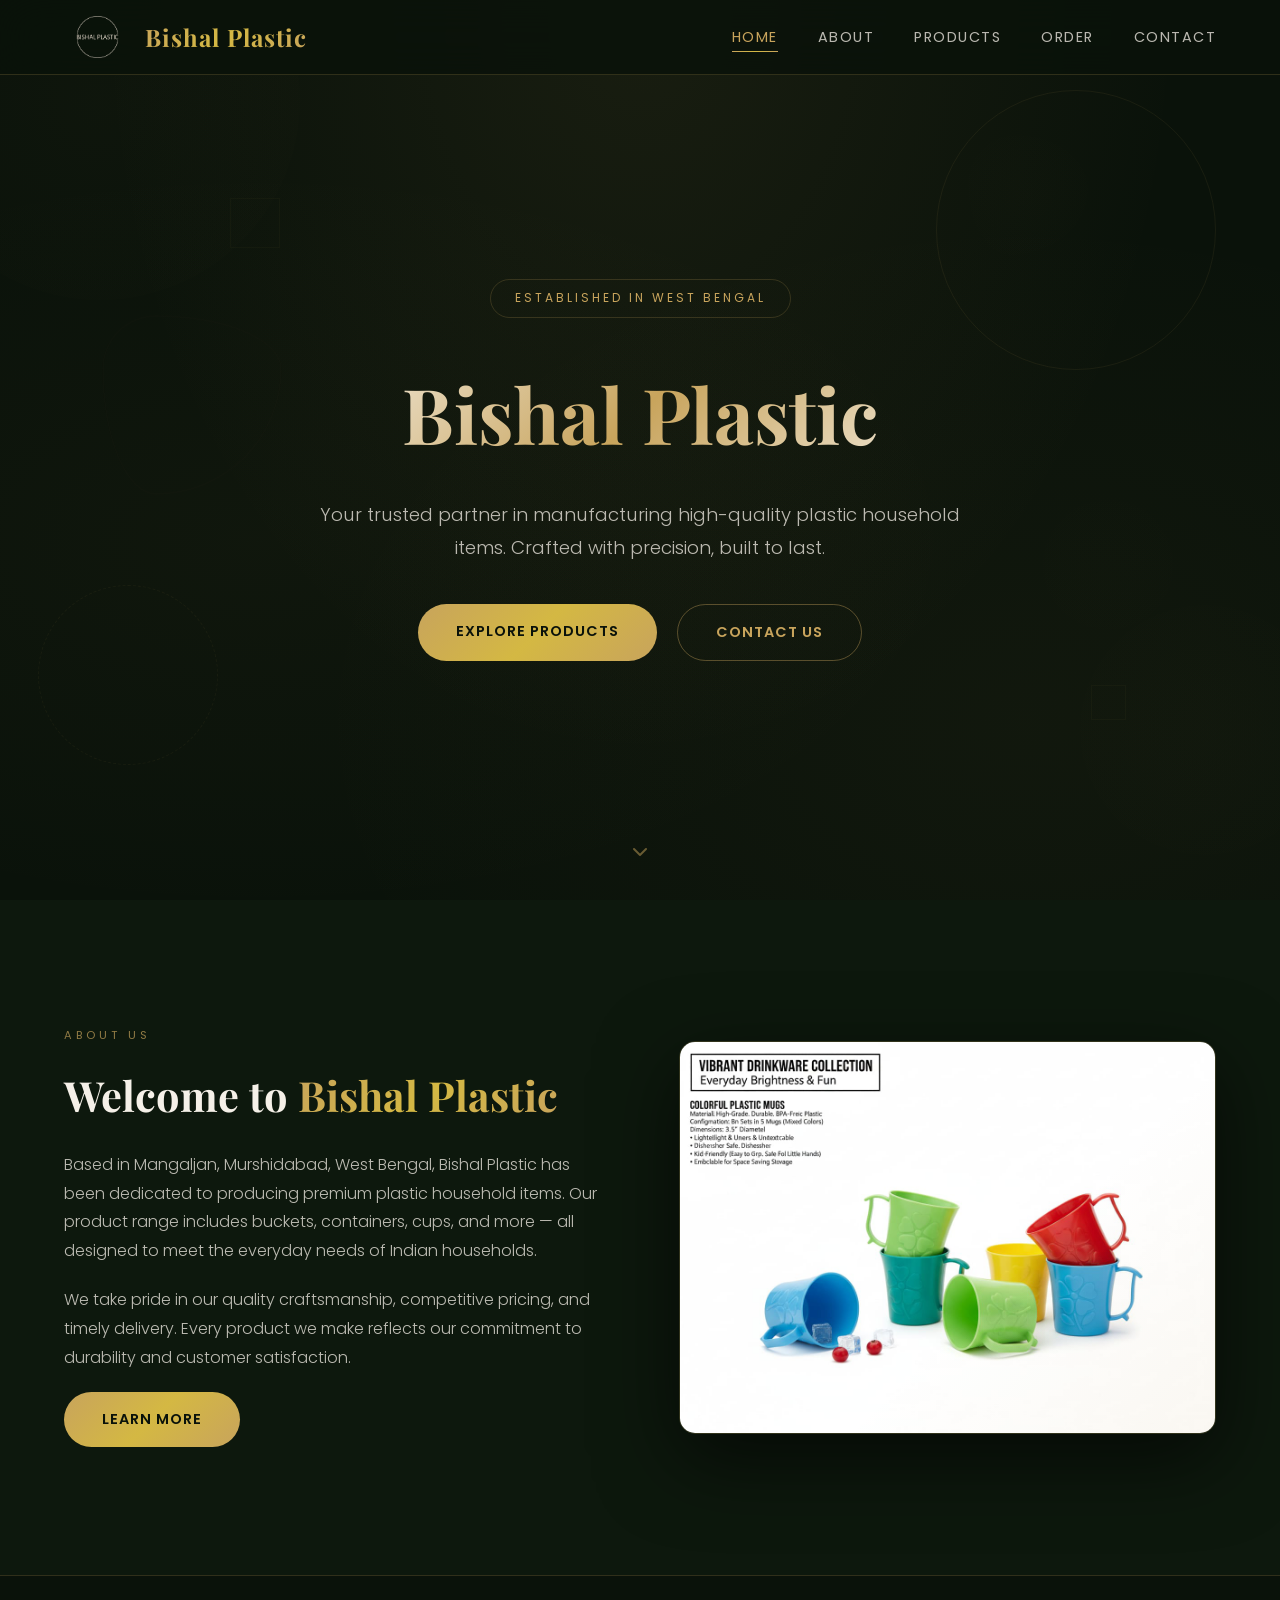
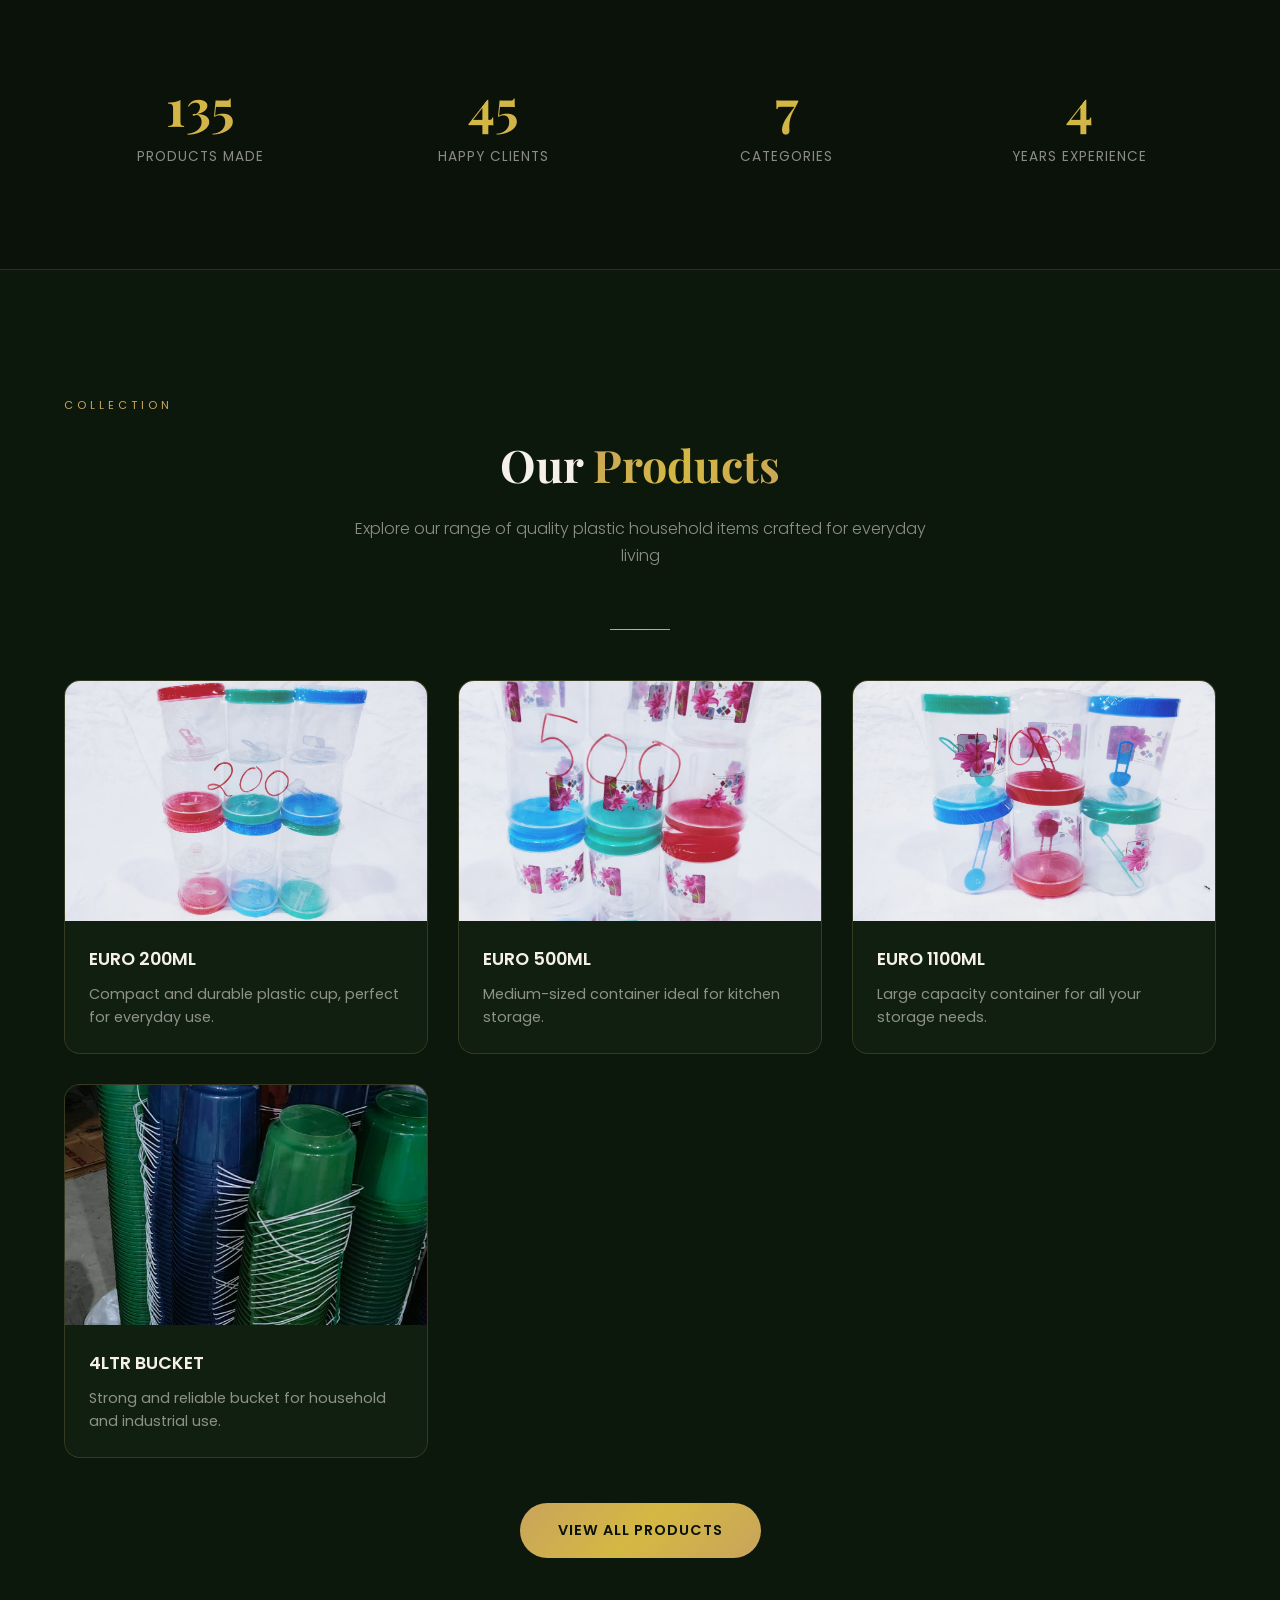
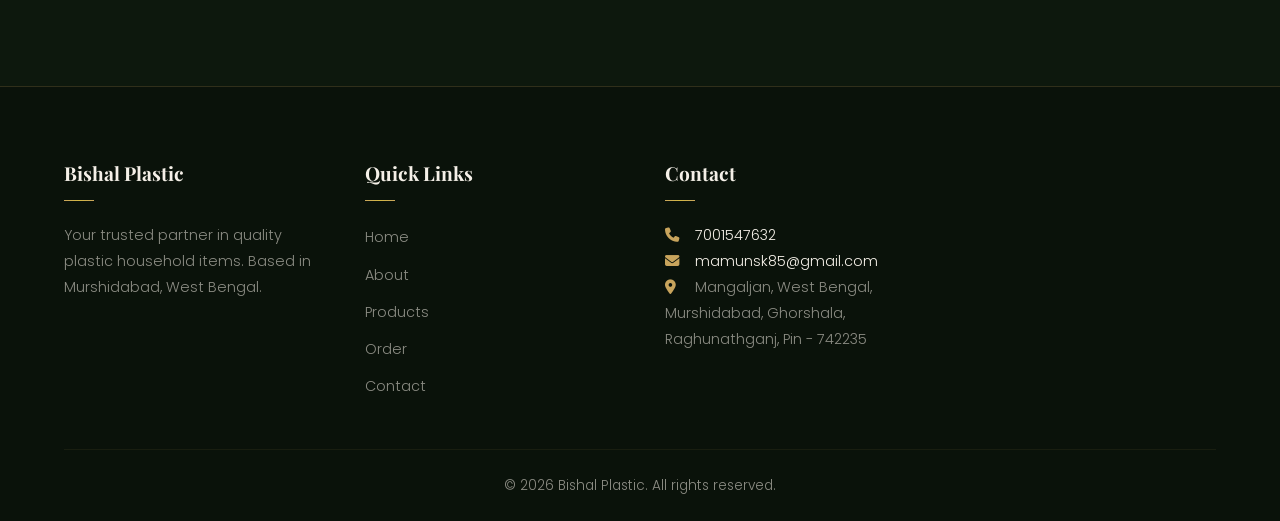
<file: index.html>
<!DOCTYPE html>
<html lang="en">
<head>
  <meta charset="UTF-8">
  <!-- Google tag (gtag.js) -->
  <script async src="https://www.googletagmanager.com/gtag/js?id=G-SL7VDXWHWV"></script>
  <script>
    window.dataLayer = window.dataLayer || [];
    function gtag(){dataLayer.push(arguments);}
    gtag('js', new Date());

    gtag('config', 'G-SL7VDXWHWV');
  </script>
  <meta name="viewport" content="width=device-width, initial-scale=1.0">
  <meta name="description" content="Bishal Plastic – Premium plastic household items manufacturer in Murshidabad, West Bengal. Buckets, containers, cups. Call 7001547632.">
  <meta name="keywords" content="plastic manufacturer Murshidabad, plastic household items West Bengal, bucket manufacturer Raghunathganj, Bishal Plastic, plastic container manufacturer India">
  <meta name="author" content="Bishal Plastic">
  <meta name="robots" content="index, follow">
  <link rel="canonical" href="https://sensei7708.github.io/bishal-plastic/index.html">

  <!-- Open Graph (Google + Facebook + WhatsApp previews) -->
  <meta property="og:type" content="website">
  <meta property="og:title" content="Bishal Plastic – Premium Plastic Household Items Manufacturer">
  <meta property="og:description" content="Trusted manufacturer of quality plastic buckets, containers, cups and household items. Based in Murshidabad, West Bengal. Call 7001547632.">
  <meta property="og:url" content="https://sensei7708.github.io/bishal-plastic/">
  <meta property="og:image" content="https://sensei7708.github.io/bishal-plastic/images/logo-no-background.png">
  <meta property="og:locale" content="en_IN">
  <meta property="og:site_name" content="Bishal Plastic">

  <!-- Twitter Card -->
  <meta name="twitter:card" content="summary_large_image">
  <meta name="twitter:title" content="Bishal Plastic – Plastic Household Manufacturer, Murshidabad">
  <meta name="twitter:description" content="Quality plastic buckets, containers and household items. Murshidabad, West Bengal. Call 7001547632.">
  <meta name="twitter:image" content="https://sensei7708.github.io/bishal-plastic/images/logo-no-background.png">

  <!-- Local Business JSON-LD Schema (makes Google show your address, phone, hours) -->
  <script type="application/ld+json">
  {
    "@context": "https://schema.org",
    "@type": "LocalBusiness",
    "name": "Bishal Plastic",
    "description": "Premium manufacturer of plastic household items including buckets, containers, cups and kitchen essentials in Murshidabad, West Bengal, India.",
    "url": "https://sensei7708.github.io/bishal-plastic",
    "telephone": "+917001547632",
    "email": "mamunsk85@gmail.com",
    "image": "https://sensei7708.github.io/bishal-plastic/images/logo-no-background.png",
    "priceRange": "₹",
    "address": {
      "@type": "PostalAddress",
      "streetAddress": "Mangaljan, Ghorshala",
      "addressLocality": "Raghunathganj",
      "addressRegion": "West Bengal",
      "postalCode": "742235",
      "addressCountry": "IN"
    },
    "geo": {
      "@type": "GeoCoordinates",
      "latitude": "24.4566",
      "longitude": "87.9191"
    },
    "areaServed": {
      "@type": "State",
      "name": "West Bengal"
    },
    "sameAs": [],
    "hasMap": "https://www.google.com/maps?q=Mangaljan+Murshidabad+West+Bengal",
    "openingHoursSpecification": {
      "@type": "OpeningHoursSpecification",
      "dayOfWeek": ["Monday","Tuesday","Wednesday","Thursday","Friday","Saturday"],
      "opens": "09:00",
      "closes": "18:00"
    }
  }
  </script>

  <title>Bishal Plastic - Premium Plastic Household Items Manufacturer</title>
  <link rel="icon" href="images/logo-no-background.png" type="image/png">
  <link rel="preconnect" href="https://fonts.googleapis.com">
  <link rel="preconnect" href="https://fonts.gstatic.com" crossorigin>
  <link href="https://fonts.googleapis.com/css2?family=Playfair+Display:wght@400;600;700&family=Poppins:wght@300;400;500;600;700&display=swap" rel="stylesheet">
  <link rel="stylesheet" href="https://cdnjs.cloudflare.com/ajax/libs/font-awesome/6.5.0/css/all.min.css">
  <link rel="stylesheet" href="css/style.css">
</head>
<body>

  <div id="full-bg-3d"></div>
  <nav class="navbar">
    <div class="container">
      <a href="index.html" class="logo">
        <img src="images/logo-no-background.png" alt="Bishal Plastic Logo">
        <span>Bishal Plastic</span>
      </a>
      <button class="hamburger" id="hamburger" aria-label="Toggle navigation">
        <i class="fas fa-bars"></i>
      </button>
      <ul class="nav-links" id="nav-links">
        <li><a href="index.html">Home</a></li>
        <li><a href="about.html">About</a></li>
        <li><a href="products.html">Products</a></li>
        <li><a href="order.html">Order</a></li>
        <li><a href="contact.html">Contact</a></li>
      </ul>
    </div>
  </nav>

  <section class="hero">
    <div class="floating-shapes">
      <div class="shape"></div>
      <div class="shape"></div>
      <div class="shape"></div>
      <div class="shape"></div>
      <div class="shape"></div>
      <div class="shape"></div>
      <div class="css-3d-ring"></div>
      <div class="css-3d-ring"></div>
      <div class="css-3d-cube">
        <div class="cube-face front"></div>
        <div class="cube-face back"></div>
        <div class="cube-face right"></div>
        <div class="cube-face left"></div>
        <div class="cube-face top"></div>
        <div class="cube-face bottom"></div>
      </div>
      <div class="css-3d-cube">
        <div class="cube-face front"></div>
        <div class="cube-face back"></div>
        <div class="cube-face right"></div>
        <div class="cube-face left"></div>
        <div class="cube-face top"></div>
        <div class="cube-face bottom"></div>
      </div>
    </div>
    <div id="three-bg"></div>
    <div class="hero-content">
      <div class="hero-badge">Established in West Bengal</div>
      <h1>Bishal Plastic</h1>
      <p class="hero-tagline">Your trusted partner in manufacturing high-quality plastic household items. Crafted with precision, built to last.</p>
      <div class="hero-buttons">
        <a href="products.html" class="btn">Explore Products</a>
        <a href="contact.html" class="btn btn-outline">Contact Us</a>
      </div>
    </div>
    <div class="hero-scroll-indicator">
      <i class="fas fa-chevron-down"></i>
    </div>
  </section>

  <section class="intro">
    <div class="container">
      <div class="intro-text reveal-left">
        <div class="section-tag">About Us</div>
        <h2>Welcome to <span>Bishal Plastic</span></h2>
        <p>Based in Mangaljan, Murshidabad, West Bengal, Bishal Plastic has been dedicated to producing premium plastic household items. Our product range includes buckets, containers, cups, and more — all designed to meet the everyday needs of Indian households.</p>
        <p>We take pride in our quality craftsmanship, competitive pricing, and timely delivery. Every product we make reflects our commitment to durability and customer satisfaction.</p>
        <a href="about.html" class="btn">Learn More</a>
      </div>
      <div class="intro-image reveal-right">
        <img src="images/gallery/gallery-01.jpeg" alt="Bishal Plastic Products">
      </div>
    </div>
  </section>

  <section class="counters">
    <div class="container">
      <div class="counter-grid">
        <div class="counter-item reveal">
          <div class="number" data-target="150">0</div>
          <div class="label">Products Made</div>
        </div>
        <div class="counter-item reveal">
          <div class="number" data-target="50">0</div>
          <div class="label">Happy Clients</div>
        </div>
        <div class="counter-item reveal">
          <div class="number" data-target="8">0</div>
          <div class="label">Categories</div>
        </div>
        <div class="counter-item reveal">
          <div class="number" data-target="5">0</div>
          <div class="label">Years Experience</div>
        </div>
      </div>
    </div>
  </section>

  <section class="featured">
    <div class="container">
      <div class="section-tag reveal">Collection</div>
      <h2 class="section-title reveal">Our <span>Products</span></h2>
      <p class="section-subtitle reveal">Explore our range of quality plastic household items crafted for everyday living</p>
      <div class="section-divider"></div>
      <div class="product-grid">
        <div class="product-card reveal-scale">
          <div class="card-img"><img src="images/gallery/euro-200ml.jpeg" alt="EURO 200ML"></div>
          <div class="card-body">
            <h3>EURO 200ML</h3>
            <p>Compact and durable plastic cup, perfect for everyday use.</p>
          </div>
        </div>
        <div class="product-card reveal-scale">
          <div class="card-img"><img src="images/gallery/euro-500ml.jpeg" alt="EURO 500ML"></div>
          <div class="card-body">
            <h3>EURO 500ML</h3>
            <p>Medium-sized container ideal for kitchen storage.</p>
          </div>
        </div>
        <div class="product-card reveal-scale">
          <div class="card-img"><img src="images/gallery/euro-1100ml.jpeg" alt="EURO 1100ML"></div>
          <div class="card-body">
            <h3>EURO 1100ML</h3>
            <p>Large capacity container for all your storage needs.</p>
          </div>
        </div>
        <div class="product-card reveal-scale">
          <div class="card-img"><img src="images/gallery/product-4ltr-bucket.jpeg" alt="4LTR BUCKET"></div>
          <div class="card-body">
            <h3>4LTR BUCKET</h3>
            <p>Strong and reliable bucket for household and industrial use.</p>
          </div>
        </div>
      </div>
      <div style="text-align: center; margin-top: 45px;" class="reveal">
        <a href="products.html" class="btn">View All Products</a>
      </div>
    </div>
  </section>

  <footer class="footer">
    <div class="container">
      <div class="footer-grid">
        <div class="footer-col">
          <h4>Bishal Plastic</h4>
          <p>Your trusted partner in quality plastic household items. Based in Murshidabad, West Bengal.</p>
        </div>
        <div class="footer-col">
          <h4>Quick Links</h4>
          <ul>
            <li><a href="index.html">Home</a></li>
            <li><a href="about.html">About</a></li>
            <li><a href="products.html">Products</a></li>
            <li><a href="order.html">Order</a></li>
            <li><a href="contact.html">Contact</a></li>
          </ul>
        </div>
        <div class="footer-col">
          <h4>Contact</h4>
          <p><i class="fas fa-phone"></i> <a href="tel:7001547632">7001547632</a></p>
          <p><i class="fas fa-envelope"></i> <a href="mailto:mamunsk85@gmail.com">mamunsk85@gmail.com</a></p>
          <p><i class="fas fa-map-marker-alt"></i> Mangaljan, West Bengal, Murshidabad, Ghorshala, Raghunathganj, Pin - 742235</p>
        </div>
      </div>
      <div class="footer-bottom">
        <p>&copy; 2026 Bishal Plastic. All rights reserved.</p>
      </div>
    </div>
  </footer>

  <script src="js/script.js"></script>
  <script src="js/full-bg-3d.js"></script>
</body>
</html>
</file>
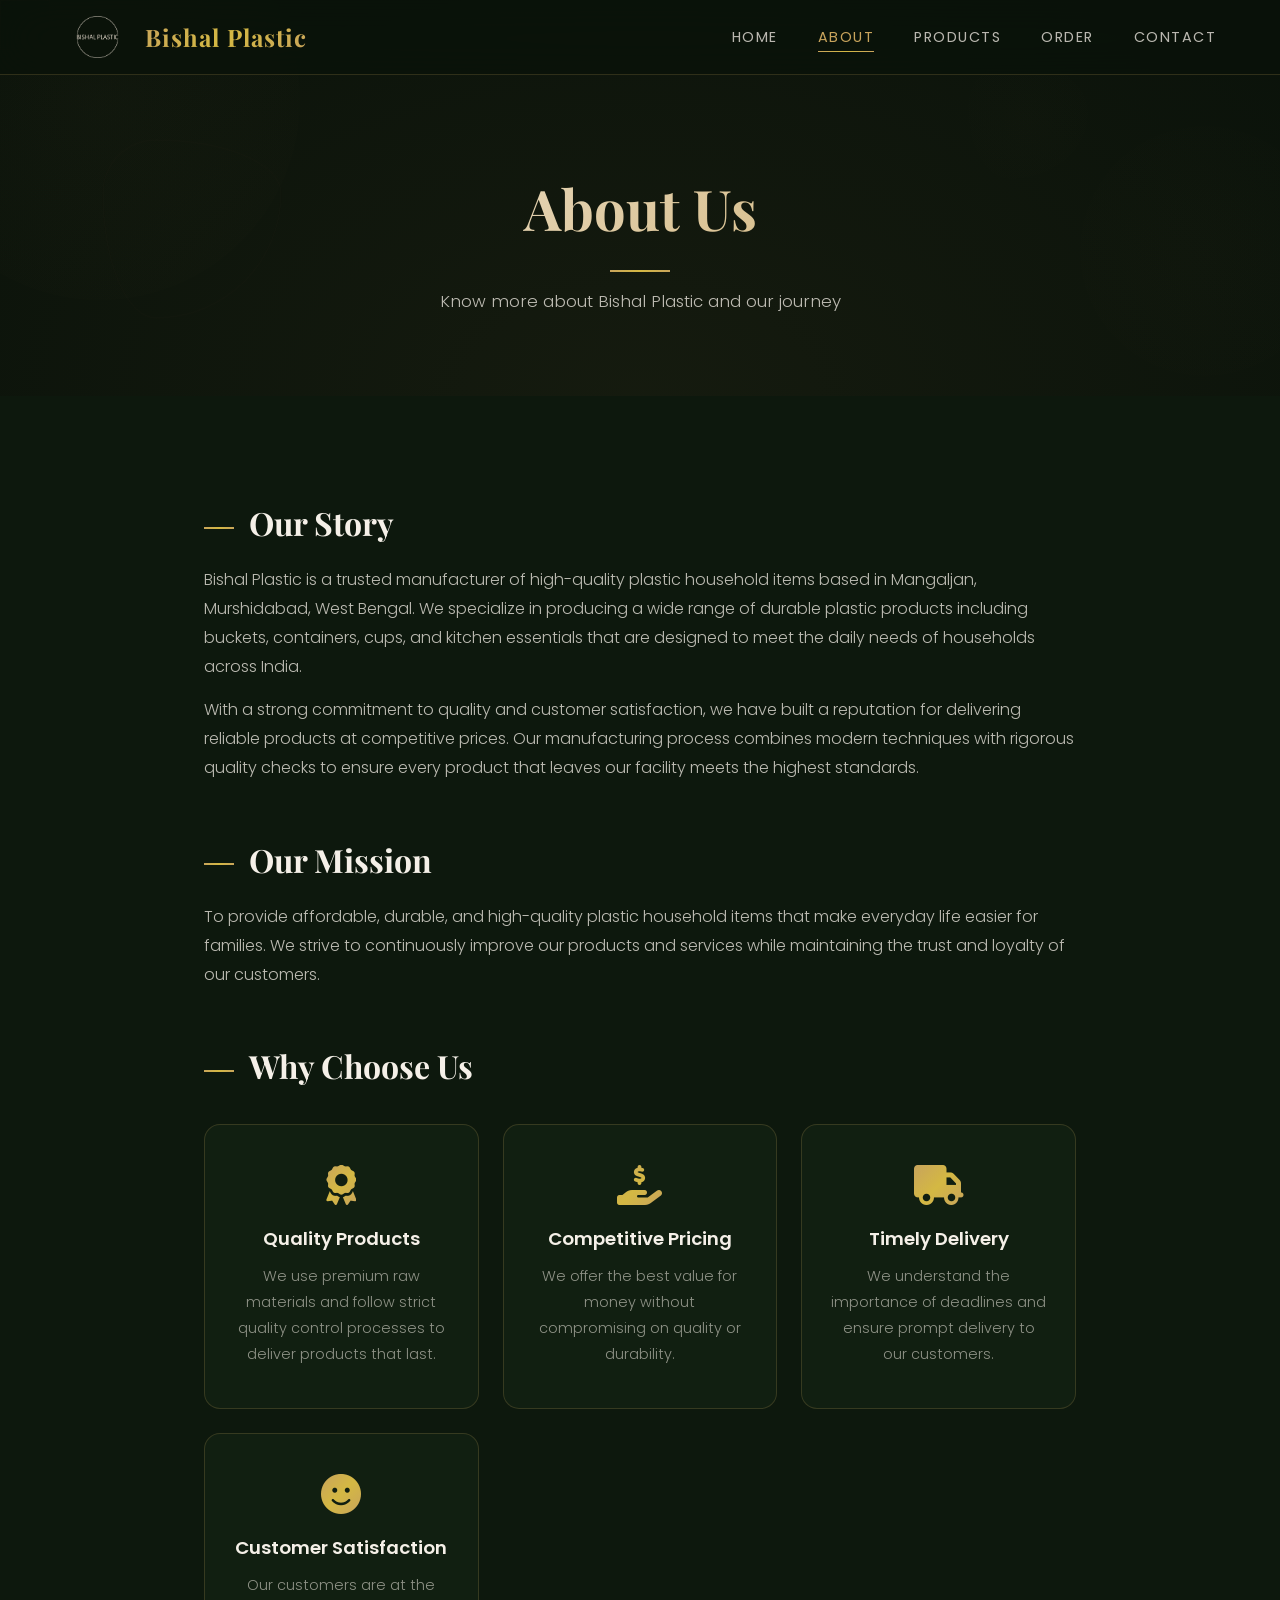
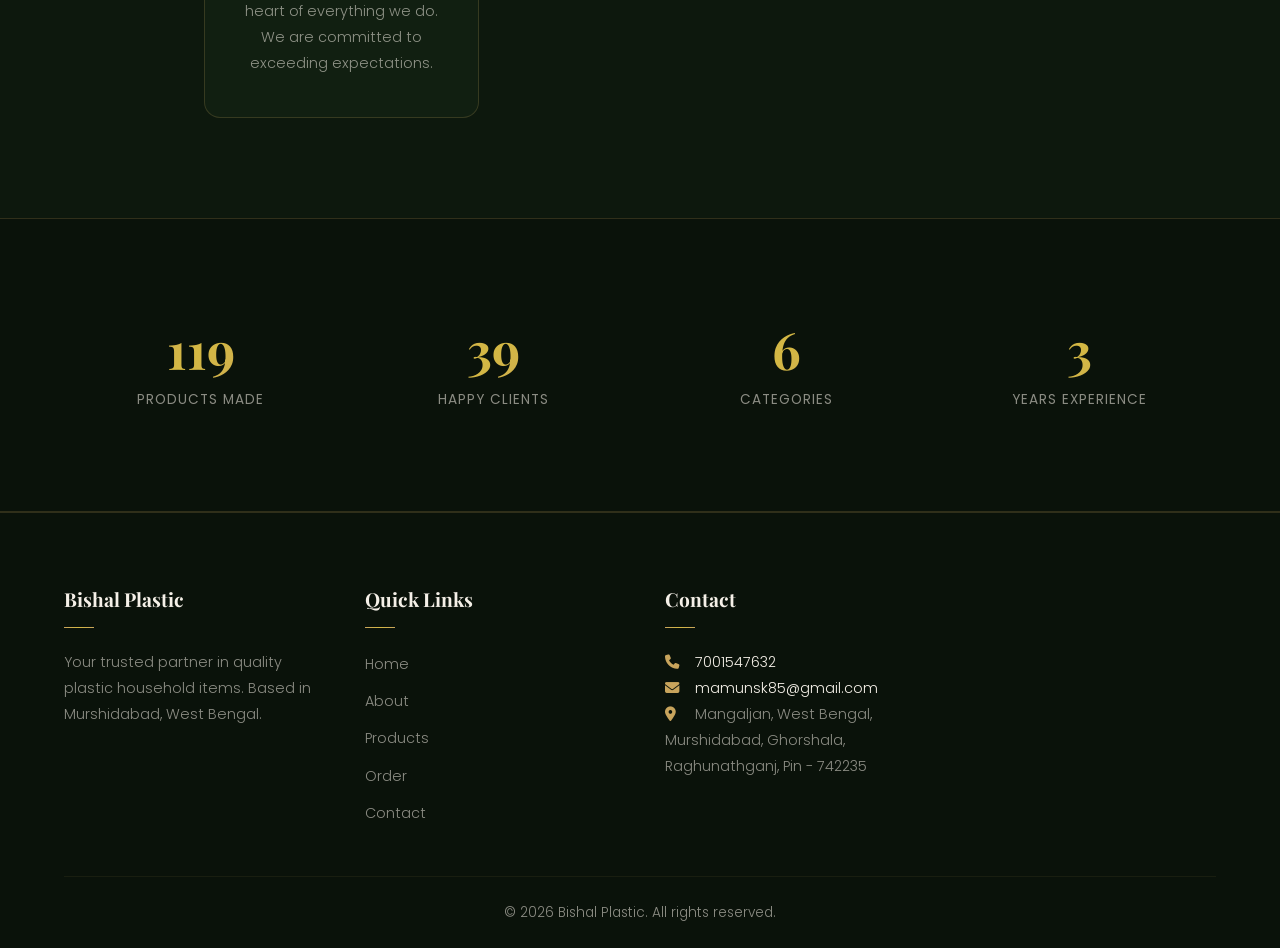
<file: about.html>
<!DOCTYPE html>
<html lang="en">
<head>
  <meta charset="UTF-8">
  <!-- Google tag (gtag.js) -->
  <script async src="https://www.googletagmanager.com/gtag/js?id=G-SL7VDXWHWV"></script>
  <script>
    window.dataLayer = window.dataLayer || [];
    function gtag(){dataLayer.push(arguments);}
    gtag('js', new Date());

    gtag('config', 'G-SL7VDXWHWV');
  </script>
  <meta name="viewport" content="width=device-width, initial-scale=1.0">
  <meta name="description" content="About Bishal Plastic – Trusted plastic household items manufacturer in Mangaljan, Murshidabad, West Bengal since 2020. Quality buckets, containers and cups.">
  <meta name="keywords" content="about Bishal Plastic, plastic manufacturer Murshidabad, plastic household manufacturer West Bengal">
  <meta name="author" content="Bishal Plastic">
  <meta name="robots" content="index, follow">
  <link rel="canonical" href="https://sensei7708.github.io/bishal-plastic/about.html">

  <!-- Open Graph -->
  <meta property="og:type" content="website">
  <meta property="og:title" content="About Bishal Plastic – Plastic Manufacturer, Murshidabad">
  <meta property="og:description" content="Learn about Bishal Plastic – premium plastic household items manufacturer based in Murshidabad, West Bengal. Quality, reliability and competitive pricing.">
  <meta property="og:url" content="https://sensei7708.github.io/bishal-plastic/about.html">
  <meta property="og:image" content="https://sensei7708.github.io/bishal-plastic/images/logo-no-background.png">
  <meta property="og:site_name" content="Bishal Plastic">

  <!-- JSON-LD Schema -->
  <script type="application/ld+json">
  {
    "@context": "https://schema.org",
    "@type": "AboutPage",
    "name": "About Bishal Plastic",
    "url": "https://sensei7708.github.io/bishal-plastic/about.html",
    "description": "Bishal Plastic is a trusted manufacturer of high-quality plastic household items based in Mangaljan, Murshidabad, West Bengal.",
    "mainEntity": {
      "@type": "LocalBusiness",
      "name": "Bishal Plastic",
      "telephone": "+917001547632",
      "address": {
        "@type": "PostalAddress",
        "streetAddress": "Mangaljan, Ghorshala",
        "addressLocality": "Raghunathganj",
        "addressRegion": "West Bengal",
        "postalCode": "742235",
        "addressCountry": "IN"
      }
    }
  }
  </script>

  <title>About Us – Bishal Plastic | Plastic Manufacturer Murshidabad</title>
  <link rel="icon" href="images/logo-no-background.png" type="image/png">
  <link rel="preconnect" href="https://fonts.googleapis.com">
  <link rel="preconnect" href="https://fonts.gstatic.com" crossorigin>
  <link href="https://fonts.googleapis.com/css2?family=Playfair+Display:wght@400;600;700&family=Poppins:wght@300;400;500;600;700&display=swap" rel="stylesheet">
  <link rel="stylesheet" href="https://cdnjs.cloudflare.com/ajax/libs/font-awesome/6.5.0/css/all.min.css">
  <link rel="stylesheet" href="css/style.css">
</head>
<body>

  <div id="full-bg-3d"></div>
  <nav class="navbar">
    <div class="container">
      <a href="index.html" class="logo">
        <img src="images/logo-no-background.png" alt="Bishal Plastic Logo">
        <span>Bishal Plastic</span>
      </a>
      <button class="hamburger" id="hamburger" aria-label="Toggle navigation">
        <i class="fas fa-bars"></i>
      </button>
      <ul class="nav-links" id="nav-links">
        <li><a href="index.html">Home</a></li>
        <li><a href="about.html">About</a></li>
        <li><a href="products.html">Products</a></li>
        <li><a href="order.html">Order</a></li>
        <li><a href="contact.html">Contact</a></li>
      </ul>
    </div>
  </nav>

  <section class="page-hero">
    <div class="floating-shapes">
      <div class="shape"></div>
      <div class="shape"></div>
      <div class="shape"></div>
      <div class="shape"></div>
      <div class="css-3d-ring"></div>
      <div class="css-3d-ring"></div>
      <div class="css-3d-cube">
        <div class="cube-face front"></div>
        <div class="cube-face back"></div>
        <div class="cube-face right"></div>
        <div class="cube-face left"></div>
        <div class="cube-face top"></div>
        <div class="cube-face bottom"></div>
      </div>
      <div class="css-3d-cube">
        <div class="cube-face front"></div>
        <div class="cube-face back"></div>
        <div class="cube-face right"></div>
        <div class="cube-face left"></div>
        <div class="cube-face top"></div>
        <div class="cube-face bottom"></div>
      </div>
    </div>
    <div id="three-bg"></div>
    <h1>About Us</h1>
    <div class="hero-line"></div>
    <p>Know more about Bishal Plastic and our journey</p>
  </section>

  <section class="about-content">
    <div class="container">
      <h2 class="reveal">Our Story</h2>
      <p class="reveal">Bishal Plastic is a trusted manufacturer of high-quality plastic household items based in Mangaljan, Murshidabad, West Bengal. We specialize in producing a wide range of durable plastic products including buckets, containers, cups, and kitchen essentials that are designed to meet the daily needs of households across India.</p>
      <p class="reveal">With a strong commitment to quality and customer satisfaction, we have built a reputation for delivering reliable products at competitive prices. Our manufacturing process combines modern techniques with rigorous quality checks to ensure every product that leaves our facility meets the highest standards.</p>

      <h2 class="reveal">Our Mission</h2>
      <p class="reveal">To provide affordable, durable, and high-quality plastic household items that make everyday life easier for families. We strive to continuously improve our products and services while maintaining the trust and loyalty of our customers.</p>

      <h2 class="reveal">Why Choose Us</h2>
      <div class="mission-grid">
        <div class="mission-card reveal-scale">
          <i class="fas fa-award"></i>
          <h3>Quality Products</h3>
          <p>We use premium raw materials and follow strict quality control processes to deliver products that last.</p>
        </div>
        <div class="mission-card reveal-scale">
          <i class="fas fa-hand-holding-usd"></i>
          <h3>Competitive Pricing</h3>
          <p>We offer the best value for money without compromising on quality or durability.</p>
        </div>
        <div class="mission-card reveal-scale">
          <i class="fas fa-truck"></i>
          <h3>Timely Delivery</h3>
          <p>We understand the importance of deadlines and ensure prompt delivery to our customers.</p>
        </div>
        <div class="mission-card reveal-scale">
          <i class="fas fa-smile"></i>
          <h3>Customer Satisfaction</h3>
          <p>Our customers are at the heart of everything we do. We are committed to exceeding expectations.</p>
        </div>
      </div>
    </div>
  </section>

  <section class="counters">
    <div class="container">
      <div class="counter-grid">
        <div class="counter-item reveal">
          <div class="number" data-target="150">0</div>
          <div class="label">Products Made</div>
        </div>
        <div class="counter-item reveal">
          <div class="number" data-target="50">0</div>
          <div class="label">Happy Clients</div>
        </div>
        <div class="counter-item reveal">
          <div class="number" data-target="8">0</div>
          <div class="label">Categories</div>
        </div>
        <div class="counter-item reveal">
          <div class="number" data-target="5">0</div>
          <div class="label">Years Experience</div>
        </div>
      </div>
    </div>
  </section>

  <footer class="footer">
    <div class="container">
      <div class="footer-grid">
        <div class="footer-col">
          <h4>Bishal Plastic</h4>
          <p>Your trusted partner in quality plastic household items. Based in Murshidabad, West Bengal.</p>
        </div>
        <div class="footer-col">
          <h4>Quick Links</h4>
          <ul>
            <li><a href="index.html">Home</a></li>
            <li><a href="about.html">About</a></li>
            <li><a href="products.html">Products</a></li>
            <li><a href="order.html">Order</a></li>
            <li><a href="contact.html">Contact</a></li>
          </ul>
        </div>
        <div class="footer-col">
          <h4>Contact</h4>
          <p><i class="fas fa-phone"></i> <a href="tel:7001547632">7001547632</a></p>
          <p><i class="fas fa-envelope"></i> <a href="mailto:mamunsk85@gmail.com">mamunsk85@gmail.com</a></p>
          <p><i class="fas fa-map-marker-alt"></i> Mangaljan, West Bengal, Murshidabad, Ghorshala, Raghunathganj, Pin - 742235</p>
        </div>
      </div>
      <div class="footer-bottom">
        <p>&copy; 2026 Bishal Plastic. All rights reserved.</p>
      </div>
    </div>
  </footer>

  <script src="js/script.js"></script>
  <script src="js/full-bg-3d.js"></script>
</body>
</html>
</file>
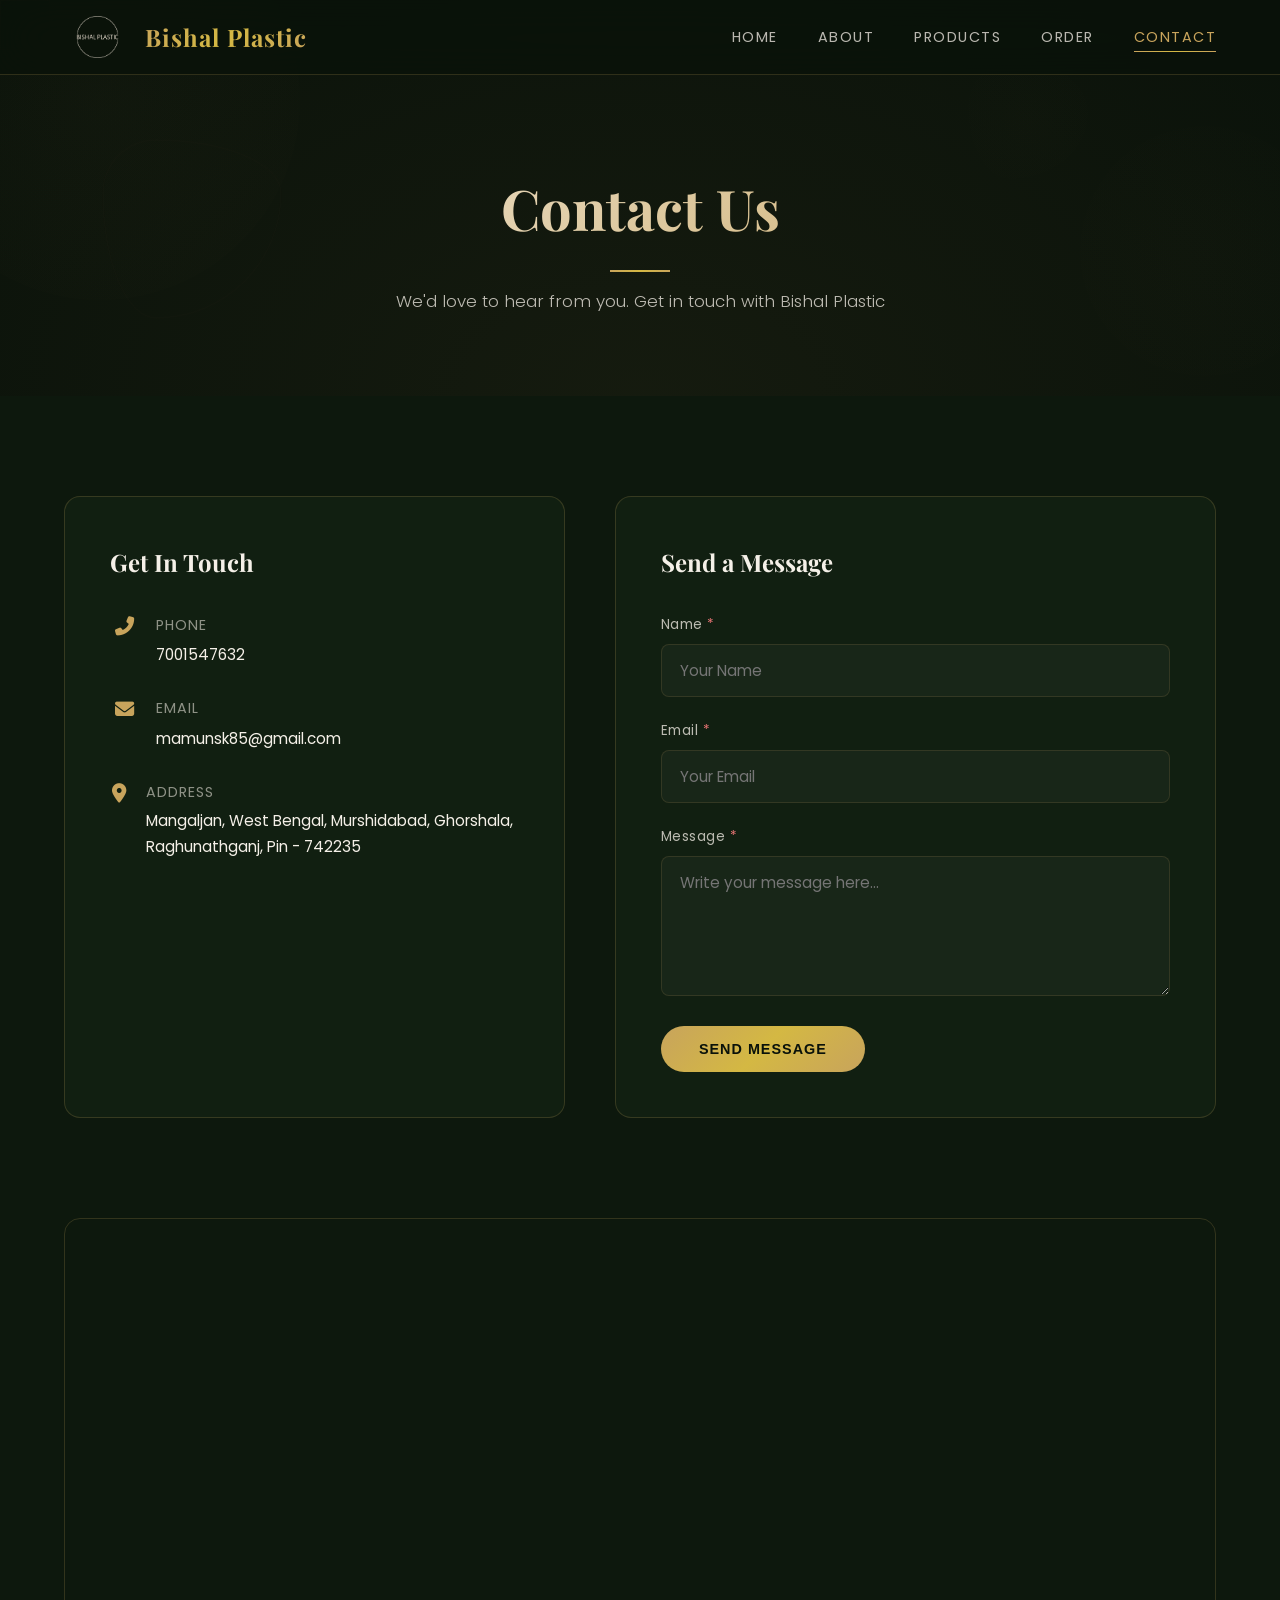
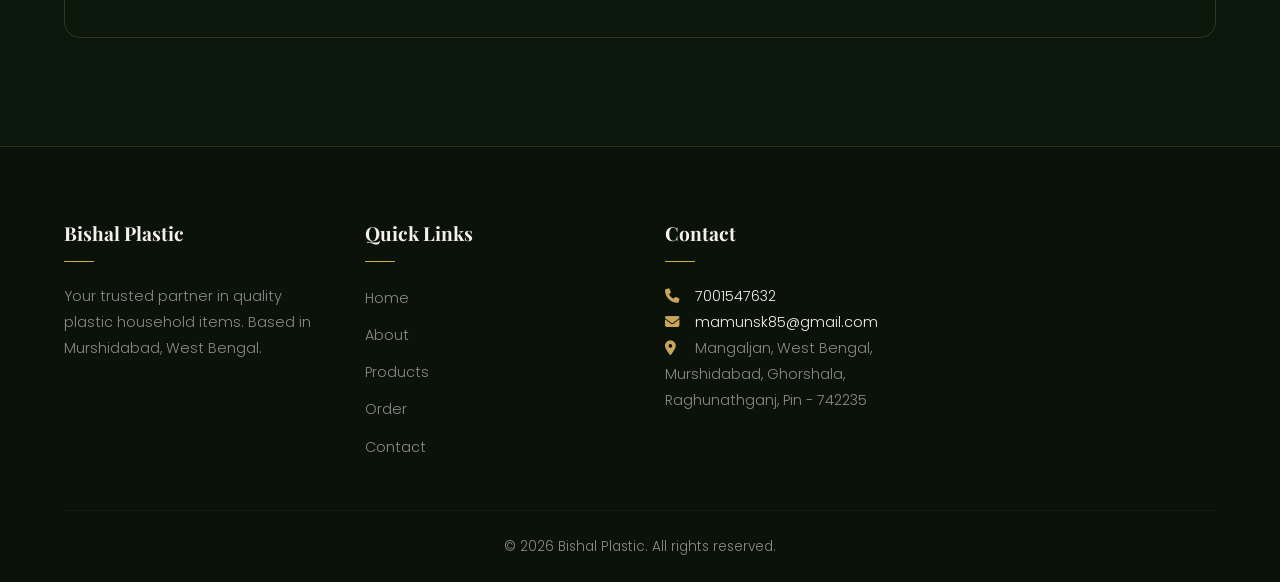
<file: contact.html>
<!DOCTYPE html>
<html lang="en">
<head>
  <meta charset="UTF-8">
  <!-- Google tag (gtag.js) -->
  <script async src="https://www.googletagmanager.com/gtag/js?id=G-SL7VDXWHWV"></script>
  <script>
    window.dataLayer = window.dataLayer || [];
    function gtag(){dataLayer.push(arguments);}
    gtag('js', new Date());

    gtag('config', 'G-SL7VDXWHWV');
  </script>
  <meta name="viewport" content="width=device-width, initial-scale=1.0">
  <meta name="description" content="Contact Bishal Plastic – Call 7001547632 or email mamunsk85@gmail.com. Plastic household items manufacturer in Mangaljan, Raghunathganj, Murshidabad, West Bengal 742235.">
  <meta name="keywords" content="contact Bishal Plastic, plastic manufacturer phone number Murshidabad, Bishal Plastic address, 7001547632">
  <meta name="author" content="Bishal Plastic">
  <meta name="robots" content="index, follow">
  <link rel="canonical" href="https://sensei7708.github.io/bishal-plastic/contact.html">

  <!-- Open Graph -->
  <meta property="og:type" content="website">
  <meta property="og:title" content="Contact Bishal Plastic – Murshidabad Plastic Manufacturer">
  <meta property="og:description" content="Contact Bishal Plastic for plastic buckets, containers and household items. Phone: 7001547632. Address: Mangaljan, Raghunathganj, Murshidabad 742235.">
  <meta property="og:url" content="https://sensei7708.github.io/bishal-plastic/contact.html">
  <meta property="og:image" content="https://sensei7708.github.io/bishal-plastic/images/logo-no-background.png">
  <meta property="og:site_name" content="Bishal Plastic">

  <!-- ContactPage JSON-LD -->
  <script type="application/ld+json">
  {
    "@context": "https://schema.org",
    "@type": "ContactPage",
    "name": "Contact Bishal Plastic",
    "url": "https://sensei7708.github.io/bishal-plastic/contact.html",
    "mainEntity": {
      "@type": "LocalBusiness",
      "name": "Bishal Plastic",
      "telephone": "+917001547632",
      "email": "mamunsk85@gmail.com",
      "address": {
        "@type": "PostalAddress",
        "streetAddress": "Mangaljan, Ghorshala",
        "addressLocality": "Raghunathganj",
        "addressRegion": "West Bengal",
        "postalCode": "742235",
        "addressCountry": "IN"
      },
      "openingHoursSpecification": {
        "@type": "OpeningHoursSpecification",
        "dayOfWeek": ["Monday","Tuesday","Wednesday","Thursday","Friday","Saturday"],
        "opens": "09:00",
        "closes": "18:00"
      }
    }
  }
  </script>

  <title>Contact Us – Bishal Plastic | Call 7001547632</title>
  <link rel="icon" href="images/logo-no-background.png" type="image/png">
  <link rel="preconnect" href="https://fonts.googleapis.com">
  <link rel="preconnect" href="https://fonts.gstatic.com" crossorigin>
  <link href="https://fonts.googleapis.com/css2?family=Playfair+Display:wght@400;600;700&family=Poppins:wght@300;400;500;600;700&display=swap" rel="stylesheet">
  <link rel="stylesheet" href="https://cdnjs.cloudflare.com/ajax/libs/font-awesome/6.5.0/css/all.min.css">
  <link rel="stylesheet" href="css/style.css">
</head>
<body>

  <div id="full-bg-3d"></div>
  <nav class="navbar">
    <div class="container">
      <a href="index.html" class="logo">
        <img src="images/logo-no-background.png" alt="Bishal Plastic Logo">
        <span>Bishal Plastic</span>
      </a>
      <button class="hamburger" id="hamburger" aria-label="Toggle navigation">
        <i class="fas fa-bars"></i>
      </button>
      <ul class="nav-links" id="nav-links">
        <li><a href="index.html">Home</a></li>
        <li><a href="about.html">About</a></li>
        <li><a href="products.html">Products</a></li>
        <li><a href="order.html">Order</a></li>
        <li><a href="contact.html">Contact</a></li>
      </ul>
    </div>
  </nav>

  <section class="page-hero">
    <div class="floating-shapes">
      <div class="shape"></div>
      <div class="shape"></div>
      <div class="shape"></div>
      <div class="shape"></div>
      <div class="css-3d-ring"></div>
      <div class="css-3d-ring"></div>
      <div class="css-3d-cube">
        <div class="cube-face front"></div>
        <div class="cube-face back"></div>
        <div class="cube-face right"></div>
        <div class="cube-face left"></div>
        <div class="cube-face top"></div>
        <div class="cube-face bottom"></div>
      </div>
      <div class="css-3d-cube">
        <div class="cube-face front"></div>
        <div class="cube-face back"></div>
        <div class="cube-face right"></div>
        <div class="cube-face left"></div>
        <div class="cube-face top"></div>
        <div class="cube-face bottom"></div>
      </div>
    </div>
    <div id="three-bg"></div>
    <h1>Contact Us</h1>
    <div class="hero-line"></div>
    <p>We'd love to hear from you. Get in touch with Bishal Plastic</p>
  </section>

  <section class="contact-page">
    <div class="container">
      <div class="contact-grid">
        <div class="contact-info-card reveal-left">
          <h3>Get In Touch</h3>
          <div class="contact-item">
            <i class="fas fa-phone-alt"></i>
            <div>
              <h4>Phone</h4>
              <a href="tel:7001547632">7001547632</a>
            </div>
          </div>
          <div class="contact-item">
            <i class="fas fa-envelope"></i>
            <div>
              <h4>Email</h4>
              <a href="mailto:mamunsk85@gmail.com">mamunsk85@gmail.com</a>
            </div>
          </div>
          <div class="contact-item">
            <i class="fas fa-map-marker-alt"></i>
            <div>
              <h4>Address</h4>
              <p>Mangaljan, West Bengal, Murshidabad, Ghorshala, Raghunathganj, Pin - 742235</p>
            </div>
          </div>
        </div>
        <div class="contact-form-wrap reveal-right">
          <h3>Send a Message</h3>
          <form id="contact-form">
            <div class="form-group">
              <label for="form-name">Name <span style="color:#e57373;">*</span></label>
              <input type="text" id="form-name" placeholder="Your Name" required>
              <div class="error-msg" id="name-error"></div>
            </div>
            <div class="form-group">
              <label for="form-email">Email <span style="color:#e57373;">*</span></label>
              <input type="email" id="form-email" placeholder="Your Email" required>
              <div class="error-msg" id="email-error"></div>
            </div>
            <div class="form-group">
              <label for="form-message">Message <span style="color:#e57373;">*</span></label>
              <textarea id="form-message" placeholder="Write your message here..." required></textarea>
              <div class="error-msg" id="message-error"></div>
            </div>
            <button type="submit" class="btn">Send Message</button>
            <div class="success-msg" id="form-success">Thank you! Your message has been sent successfully.</div>
          </form>
        </div>
      </div>
    </div>
  </section>

  <section class="map-section">
    <div class="container reveal">
      <iframe
        src="https://www.google.com/maps?q=Mangaljan+West+Bengal+Murshidabad+Ghorshala+Raghunathganj&output=embed"
        title="Bishal Plastic Location"
        allowfullscreen=""
        loading="lazy">
      </iframe>
    </div>
  </section>

  <footer class="footer">
    <div class="container">
      <div class="footer-grid">
        <div class="footer-col">
          <h4>Bishal Plastic</h4>
          <p>Your trusted partner in quality plastic household items. Based in Murshidabad, West Bengal.</p>
        </div>
        <div class="footer-col">
          <h4>Quick Links</h4>
          <ul>
            <li><a href="index.html">Home</a></li>
            <li><a href="about.html">About</a></li>
            <li><a href="products.html">Products</a></li>
            <li><a href="order.html">Order</a></li>
            <li><a href="contact.html">Contact</a></li>
          </ul>
        </div>
        <div class="footer-col">
          <h4>Contact</h4>
          <p><i class="fas fa-phone"></i> <a href="tel:7001547632">7001547632</a></p>
          <p><i class="fas fa-envelope"></i> <a href="mailto:mamunsk85@gmail.com">mamunsk85@gmail.com</a></p>
          <p><i class="fas fa-map-marker-alt"></i> Mangaljan, West Bengal, Murshidabad, Ghorshala, Raghunathganj, Pin - 742235</p>
        </div>
      </div>
      <div class="footer-bottom">
        <p>&copy; 2026 Bishal Plastic. All rights reserved.</p>
      </div>
    </div>
  </footer>

  <script src="js/script.js"></script>
  <script src="js/full-bg-3d.js"></script>
</body>
</html>
</file>
<file: css/style.css>
* {
  margin: 0;
  padding: 0;
  box-sizing: border-box;
}

:root {
  --primary: #c8a45c;
  --primary-light: #d4b843;
  --primary-dark: #a8883c;
  --primary-glow: rgba(200, 164, 92, 0.25);
  --bg-dark: #0a120a;
  --bg-card: #111f11;
  --bg-section: #0d180d;
  --surface: #162316;
  --white: #f5f0e8;
  --text-muted: rgba(245, 240, 232, 0.55);
  --text-light: rgba(245, 240, 232, 0.75);
  --text-dark: #f5f0e8;
  --gold-gradient: linear-gradient(135deg, #c8a45c, #d4b843, #c8a45c);
  --dark-gradient: linear-gradient(135deg, #0a120a, #0d180d, #0a120a);
  --shadow-lg: 0 25px 80px rgba(0, 0, 0, 0.6);
  --shadow-gold: 0 8px 30px rgba(200, 164, 92, 0.12);
  --radius: 16px;
  --radius-sm: 8px;
  --font-heading: 'Playfair Display', serif;
  --font-body: 'Poppins', sans-serif;
  --max-width: 1200px;
  --transition: 0.5s cubic-bezier(0.25, 0.46, 0.45, 0.94);
  --border-gold: 1px solid rgba(200, 164, 92, 0.2);
}

html { scroll-behavior: smooth; }

body {
  font-family: var(--font-body);
  color: var(--white);
  line-height: 1.7;
  background: var(--bg-dark);
  overflow-x: hidden;
  position: relative;
}

/* ========== FULL-PAGE 3D BACKGROUND ========== */
#full-bg-3d {
  position: fixed;
  top: 0;
  left: 0;
  width: 100vw;
  height: 100vh;
  z-index: -1;
  pointer-events: none;
  opacity: 0.80;
}

#full-bg-3d canvas {
  display: block;
  width: 100% !important;
  height: 100% !important;
}

a { text-decoration: none; color: inherit; }
ul { list-style: none; }
img { max-width: 100%; height: auto; display: block; }

.container {
  max-width: var(--max-width);
  margin: 0 auto;
  padding: 0 24px;
}

/* ========== SCROLL REVEAL ========== */
.reveal {
  opacity: 0;
  transform: translateY(40px);
  transition: opacity 0.8s cubic-bezier(0.25, 0.46, 0.45, 0.94),
              transform 0.8s cubic-bezier(0.25, 0.46, 0.45, 0.94);
}
.reveal.visible { opacity: 1; transform: translateY(0); }

.reveal-left {
  opacity: 0;
  transform: translateX(-60px);
  transition: opacity 0.8s cubic-bezier(0.25, 0.46, 0.45, 0.94),
              transform 0.8s cubic-bezier(0.25, 0.46, 0.45, 0.94);
}
.reveal-left.visible { opacity: 1; transform: translateX(0); }

.reveal-right {
  opacity: 0;
  transform: translateX(60px);
  transition: opacity 0.8s cubic-bezier(0.25, 0.46, 0.45, 0.94),
              transform 0.8s cubic-bezier(0.25, 0.46, 0.45, 0.94);
}
.reveal-right.visible { opacity: 1; transform: translateX(0); }

.reveal-scale {
  opacity: 0;
  transform: scale(0.85);
  transition: opacity 0.8s cubic-bezier(0.25, 0.46, 0.45, 0.94),
              transform 0.8s cubic-bezier(0.25, 0.46, 0.45, 0.94);
}
.reveal-scale.visible { opacity: 1; transform: scale(1); }

/* ========== 3D BACKGROUND ========== */
#three-bg {
  position: absolute;
  inset: 0;
  width: 100%;
  height: 100%;
  pointer-events: none;
  z-index: 0;
  opacity: 0.6;
  overflow: hidden;
}

#three-bg canvas {
  display: block;
}

#bg3d-canvas {
  position: absolute;
  inset: 0;
  width: 100%;
  height: 100%;
  pointer-events: none;
  z-index: 1;
  opacity: 0.3;
}

/* ========== FLOATING SHAPES ========== */
.floating-shapes {
  position: absolute;
  inset: 0;
  overflow: hidden;
  pointer-events: none;
  z-index: 0;
}

.shape {
  position: absolute;
  border-radius: 50%;
  opacity: 0.06;
  animation: floatShape 25s infinite ease-in-out;
}

.shape:nth-child(1) { width: 400px; height: 400px; background: radial-gradient(circle, rgba(200,164,92,0.4), transparent); top: -100px; left: -100px; animation-delay: 0s; }
.shape:nth-child(2) { width: 250px; height: 250px; background: radial-gradient(circle, rgba(200,164,92,0.2), transparent); bottom: 5%; right: -50px; animation-delay: -6s; }
.shape:nth-child(3) { width: 180px; height: 180px; border: 2px solid rgba(200,164,92,0.12); background: transparent; top: 35%; left: 8%; animation-delay: -12s; border-radius: 30% 70% 70% 30% / 30% 30% 70% 70%; }
.shape:nth-child(4) { width: 120px; height: 120px; background: radial-gradient(circle, rgba(200,164,92,0.15), transparent); top: 15%; right: 15%; animation-delay: -18s; border-radius: 40% 60% 65% 35% / 40% 45% 55% 60%; }
.shape:nth-child(5) { width: 90px; height: 90px; border: 1px solid rgba(200,164,92,0.08); background: transparent; bottom: 25%; left: 25%; animation-delay: -4s; border-radius: 20%; transform: rotate(45deg); }
.shape:nth-child(6) { width: 140px; height: 140px; background: radial-gradient(circle, rgba(200,164,92,0.1), transparent); top: 55%; right: 8%; animation-delay: -10s; border-radius: 50% 50% 50% 50% / 60% 60% 40% 40%; }

.css-3d-ring {
  position: absolute;
  border-radius: 50%;
  animation: ring3D 15s infinite linear;
  transform-style: preserve-3d;
  perspective: 800px;
  pointer-events: none;
  z-index: 0;
}
.css-3d-ring:nth-child(7) { width: 280px; height: 280px; border: 1px solid rgba(200,164,92,0.08); top: 10%; right: 5%; animation-duration: 18s; animation-delay: -3s; }
.css-3d-ring:nth-child(8) { width: 180px; height: 180px; border: 1px dashed rgba(200,164,92,0.06); bottom: 15%; left: 3%; animation-duration: 12s; animation-delay: -6s; }

@keyframes ring3D {
  0% { transform: perspective(800px) rotateX(50deg) rotateY(0deg); }
  50% { transform: perspective(800px) rotateX(30deg) rotateY(180deg); }
  100% { transform: perspective(800px) rotateX(50deg) rotateY(360deg); }
}

.css-3d-cube {
  position: absolute;
  width: 50px; height: 50px;
  transform-style: preserve-3d;
  animation: cube3D 22s infinite linear;
  pointer-events: none;
  z-index: 0;
  opacity: 0.1;
}
.css-3d-cube:nth-child(9) { top: 22%; left: 18%; }
.css-3d-cube:nth-child(10) { bottom: 20%; right: 12%; width: 35px; height: 35px; animation-duration: 18s; animation-delay: -8s; }

.css-3d-cube .cube-face {
  position: absolute; inset: 0;
  border: 1px solid rgba(200,164,92,0.2);
  background: rgba(200,164,92,0.02);
}
.css-3d-cube .cube-face.front { transform: translateZ(25px); }
.css-3d-cube .cube-face.back { transform: rotateY(180deg) translateZ(25px); }
.css-3d-cube .cube-face.right { transform: rotateY(90deg) translateZ(25px); }
.css-3d-cube .cube-face.left { transform: rotateY(-90deg) translateZ(25px); }
.css-3d-cube .cube-face.top { transform: rotateX(90deg) translateZ(25px); }
.css-3d-cube .cube-face.bottom { transform: rotateX(-90deg) translateZ(25px); }
.css-3d-cube:nth-child(10) .cube-face.front { transform: translateZ(17.5px); }
.css-3d-cube:nth-child(10) .cube-face.back { transform: rotateY(180deg) translateZ(17.5px); }
.css-3d-cube:nth-child(10) .cube-face.right { transform: rotateY(90deg) translateZ(17.5px); }
.css-3d-cube:nth-child(10) .cube-face.left { transform: rotateY(-90deg) translateZ(17.5px); }
.css-3d-cube:nth-child(10) .cube-face.top { transform: rotateX(90deg) translateZ(17.5px); }
.css-3d-cube:nth-child(10) .cube-face.bottom { transform: rotateX(-90deg) translateZ(17.5px); }

@keyframes cube3D {
  0% { transform: rotateX(0) rotateY(0) rotateZ(0); }
  25% { transform: rotateX(90deg) rotateY(45deg) rotateZ(30deg); }
  50% { transform: rotateX(180deg) rotateY(90deg) rotateZ(60deg); }
  75% { transform: rotateX(270deg) rotateY(135deg) rotateZ(90deg); }
  100% { transform: rotateX(360deg) rotateY(180deg) rotateZ(120deg); }
}

@keyframes floatShape {
  0%, 100% { transform: translate(0,0) rotate(0deg) scale(1); }
  25% { transform: translate(35px,-30px) rotate(90deg) scale(1.08); }
  50% { transform: translate(-25px,25px) rotate(180deg) scale(0.92); }
  75% { transform: translate(30px,20px) rotate(270deg) scale(1.05); }
}

/* ========== GLASS NAVBAR ========== */
.navbar {
  position: fixed;
  top: 0;
  left: 0;
  width: 100%;
  background: rgba(10, 18, 10, 0.85);
  backdrop-filter: blur(24px);
  -webkit-backdrop-filter: blur(24px);
  z-index: 1000;
  padding: 16px 0;
  border-bottom: var(--border-gold);
  transition: all var(--transition);
}

.navbar.scrolled {
  padding: 10px 0;
  background: rgba(10, 18, 10, 0.95);
  box-shadow: 0 4px 40px rgba(0,0,0,0.4);
}

.navbar .container {
  display: flex;
  align-items: center;
  justify-content: space-between;
}

.logo {
  display: flex;
  align-items: center;
  gap: 14px;
  font-size: 1.5rem;
  font-weight: 700;
  color: var(--white);
  font-family: var(--font-heading);
  letter-spacing: 1px;
}

.logo img {
  height: 42px;
  width: auto;
  filter: brightness(0) invert(0.9) sepia(0.3) hue-rotate(-10deg);
  transition: transform var(--transition);
}

.logo:hover img { transform: rotateY(180deg); }

.logo span {
  background: var(--gold-gradient);
  -webkit-background-clip: text;
  -webkit-text-fill-color: transparent;
  background-clip: text;
}

.nav-links {
  display: flex;
  gap: 40px;
}

.nav-links a {
  color: var(--text-light);
  font-weight: 400;
  font-size: 0.9rem;
  letter-spacing: 1.5px;
  text-transform: uppercase;
  transition: all var(--transition);
  padding: 5px 0;
  position: relative;
}

.nav-links a::after {
  content: '';
  position: absolute;
  bottom: 0;
  left: 0;
  width: 0;
  height: 1px;
  background: var(--gold-gradient);
  transition: width var(--transition);
}

.nav-links a:hover::after,
.nav-links a.active::after { width: 100%; }
.nav-links a:hover, .nav-links a.active { color: var(--primary); }

.hamburger {
  display: none;
  font-size: 1.5rem;
  color: var(--primary);
  background: none;
  border: none;
  cursor: pointer;
}

/* ========== HERO ========== */
.hero {
  min-height: 100vh;
  background: var(--bg-dark);
  display: flex;
  align-items: center;
  justify-content: center;
  text-align: center;
  color: var(--white);
  padding: 120px 20px 80px;
  position: relative;
  overflow: hidden;
}

.hero::before {
  content: '';
  position: absolute;
  inset: 0;
  background:
    radial-gradient(ellipse at 50% 0%, rgba(200,164,92,0.08) 0%, transparent 60%),
    radial-gradient(ellipse at 80% 80%, rgba(200,164,92,0.04) 0%, transparent 50%),
    radial-gradient(ellipse at 20% 60%, rgba(200,164,92,0.03) 0%, transparent 50%);
  z-index: 0;
}

.hero-content {
  position: relative;
  z-index: 1;
  max-width: 850px;
}

.hero-badge {
  display: inline-block;
  padding: 8px 24px;
  border: var(--border-gold);
  border-radius: 50px;
  font-size: 0.75rem;
  letter-spacing: 3px;
  text-transform: uppercase;
  color: var(--primary);
  margin-bottom: 30px;
  animation: heroFade 1.5s ease-out;
}

.hero-content h1 {
  font-size: 4.8rem;
  font-weight: 700;
  font-family: var(--font-heading);
  margin-bottom: 20px;
  background: linear-gradient(135deg, #f5f0e8, var(--primary), #f5f0e8);
  -webkit-background-clip: text;
  -webkit-text-fill-color: transparent;
  background-clip: text;
  animation: heroTitle 1.5s ease-out;
}

@keyframes heroTitle {
  0% { opacity: 0; transform: translateY(40px); letter-spacing: -2px; }
  100% { opacity: 1; transform: translateY(0); letter-spacing: normal; }
}

@keyframes heroFade {
  0% { opacity: 0; transform: translateY(-10px); }
  100% { opacity: 1; transform: translateY(0); }
}

.hero-content .hero-tagline {
  font-size: 1.15rem;
  color: var(--text-light);
  max-width: 650px;
  margin: 0 auto 40px;
  font-weight: 300;
  line-height: 1.8;
  animation: heroFade 1.5s ease-out 0.3s both;
}

.hero-buttons {
  display: flex;
  gap: 20px;
  justify-content: center;
  flex-wrap: wrap;
  animation: heroFade 1.5s ease-out 0.6s both;
}

.hero-scroll-indicator {
  position: absolute;
  bottom: 35px;
  left: 50%;
  transform: translateX(-50%);
  z-index: 1;
  animation: bounce 2.5s infinite;
  color: var(--primary);
  opacity: 0.5;
}
@keyframes bounce {
  0%, 100% { transform: translateX(-50%) translateY(0); }
  50% { transform: translateX(-50%) translateY(12px); }
}

/* ========== BUTTONS ========== */
.btn {
  display: inline-block;
  padding: 15px 38px;
  background: var(--gold-gradient);
  color: #0a120a;
  border-radius: 50px;
  font-size: 0.9rem;
  font-weight: 600;
  letter-spacing: 1px;
  text-transform: uppercase;
  transition: all var(--transition);
  border: none;
  cursor: pointer;
  position: relative;
  overflow: hidden;
}

.btn:hover {
  transform: translateY(-3px);
  box-shadow: 0 12px 40px var(--primary-glow);
}

.btn-outline {
  background: transparent;
  border: 1px solid rgba(200,164,92,0.4);
  color: var(--primary);
}

.btn-outline:hover {
  background: rgba(200,164,92,0.1);
  border-color: var(--primary);
  box-shadow: none;
}

/* ========== SECTION TITLES ========== */
.section-tag {
  display: inline-block;
  font-size: 0.7rem;
  letter-spacing: 4px;
  text-transform: uppercase;
  color: var(--primary);
  margin-bottom: 12px;
  opacity: 0.7;
}

.section-title {
  text-align: center;
  font-size: 2.8rem;
  font-family: var(--font-heading);
  color: var(--white);
  margin-bottom: 12px;
  font-weight: 700;
}

.section-title span {
  background: var(--gold-gradient);
  -webkit-background-clip: text;
  -webkit-text-fill-color: transparent;
  background-clip: text;
}

.section-subtitle {
  text-align: center;
  color: var(--text-muted);
  margin-bottom: 60px;
  font-size: 1rem;
  font-weight: 300;
  max-width: 600px;
  margin-left: auto;
  margin-right: auto;
}

/* ========== PREMIUM DIVIDER ========== */
.section-divider {
  width: 60px;
  height: 1px;
  background: var(--gold-gradient);
  margin: 0 auto 50px;
}

/* ========== INTRO SECTION ========== */
.intro {
  padding: 120px 0;
  background: var(--bg-section);
  position: relative;
}

.intro .container {
  display: flex;
  align-items: center;
  gap: 80px;
}

.intro-text { flex: 1; }

.intro-text .section-tag { margin-bottom: 15px; }

.intro-text h2 {
  font-size: 2.6rem;
  font-family: var(--font-heading);
  color: var(--white);
  margin-bottom: 20px;
  font-weight: 700;
}

.intro-text h2 span {
  background: var(--gold-gradient);
  -webkit-background-clip: text;
  -webkit-text-fill-color: transparent;
  background-clip: text;
}

.intro-text p {
  color: var(--text-light);
  margin-bottom: 20px;
  font-size: 1rem;
  line-height: 1.8;
  font-weight: 300;
}

.intro-image {
  flex: 1;
  border-radius: var(--radius);
  overflow: hidden;
  box-shadow: var(--shadow-lg);
  border: var(--border-gold);
  position: relative;
}

.intro-image::after {
  content: '';
  position: absolute;
  inset: 0;
  background: linear-gradient(135deg, transparent 60%, rgba(200,164,92,0.08));
  pointer-events: none;
}

/* ========== COUNTERS ========== */
.counters {
  padding: 80px 0;
  background: var(--bg-dark);
  border-top: var(--border-gold);
  border-bottom: var(--border-gold);
}

.counter-grid {
  display: grid;
  grid-template-columns: repeat(4, 1fr);
  gap: 20px;
  text-align: center;
}

.counter-item { padding: 20px; }

.counter-item .number {
  font-size: 3.2rem;
  font-weight: 700;
  font-family: var(--font-heading);
  background: var(--gold-gradient);
  -webkit-background-clip: text;
  -webkit-text-fill-color: transparent;
  background-clip: text;
  line-height: 1.2;
}

.counter-item .label {
  font-size: 0.85rem;
  color: var(--text-muted);
  margin-top: 8px;
  letter-spacing: 1px;
  text-transform: uppercase;
}

/* ========== FEATURED PRODUCTS ========== */
.featured {
  padding: 120px 0;
  background: var(--bg-section);
}

.product-grid {
  display: grid;
  grid-template-columns: repeat(auto-fill, minmax(270px, 1fr));
  gap: 30px;
}

.product-card {
  background: var(--bg-card);
  border-radius: var(--radius);
  border: var(--border-gold);
  overflow: hidden;
  transition: all var(--transition);
  cursor: pointer;
  position: relative;
}

.product-card::before {
  content: '';
  position: absolute;
  inset: -1px;
  border-radius: var(--radius);
  background: var(--gold-gradient);
  z-index: -1;
  opacity: 0;
  transition: opacity var(--transition);
}

.product-card:hover::before { opacity: 1; }

.product-card:hover {
  transform: translateY(-8px);
  box-shadow: var(--shadow-gold);
}

.product-card .card-img {
  height: 240px;
  overflow: hidden;
}

.product-card .card-img img {
  width: 100%;
  height: 100%;
  object-fit: cover;
  transition: transform 0.6s ease;
}

.product-card:hover .card-img img { transform: scale(1.1); }

.product-card .card-body {
  padding: 24px;
  background: var(--bg-card);
  position: relative;
}

.product-card .card-body h3 {
  color: var(--white);
  margin-bottom: 8px;
  font-size: 1.1rem;
  font-weight: 600;
}

.product-card .card-body p {
  color: var(--text-muted);
  font-size: 0.9rem;
  line-height: 1.6;
}

/* ========== PAGE HERO ========== */
.page-hero {
  padding: 160px 20px 80px;
  background: var(--bg-dark);
  text-align: center;
  color: var(--white);
  position: relative;
  overflow: hidden;
}

.page-hero::before {
  content: '';
  position: absolute;
  inset: 0;
  background: radial-gradient(ellipse at 50% 100%, rgba(200,164,92,0.06), transparent);
  z-index: 0;
}

.page-hero h1 {
  font-size: 3.5rem;
  font-family: var(--font-heading);
  font-weight: 700;
  margin-bottom: 12px;
  position: relative;
  z-index: 1;
  background: linear-gradient(135deg, var(--white), var(--primary));
  -webkit-background-clip: text;
  -webkit-text-fill-color: transparent;
  background-clip: text;
}

.page-hero .hero-line {
  width: 60px;
  height: 2px;
  background: var(--gold-gradient);
  margin: 15px auto;
  position: relative;
  z-index: 1;
}

.page-hero p {
  font-size: 1.05rem;
  color: var(--text-light);
  position: relative;
  z-index: 1;
  font-weight: 300;
}

/* ========== ABOUT ========== */
.about-content {
  padding: 100px 0;
  background: var(--bg-section);
}

.about-content .container { max-width: 920px; }

.about-content h2 {
  font-family: var(--font-heading);
  font-size: 2rem;
  color: var(--white);
  margin: 50px 0 16px;
  position: relative;
}

.about-content h2:first-child { margin-top: 0; }

.about-content h2::before {
  content: '';
  display: inline-block;
  width: 30px;
  height: 2px;
  background: var(--gold-gradient);
  vertical-align: middle;
  margin-right: 15px;
}

.about-content p {
  color: var(--text-light);
  font-size: 1rem;
  margin-bottom: 15px;
  line-height: 1.8;
  font-weight: 300;
}

.mission-grid {
  display: grid;
  grid-template-columns: repeat(auto-fill, minmax(240px, 1fr));
  gap: 24px;
  margin-top: 30px;
}

.mission-card {
  background: var(--bg-card);
  padding: 40px 28px;
  border-radius: var(--radius);
  border: var(--border-gold);
  text-align: center;
  transition: all var(--transition);
  position: relative;
  overflow: hidden;
}

.mission-card::before {
  content: '';
  position: absolute;
  top: 0;
  left: 0;
  width: 100%;
  height: 3px;
  background: var(--gold-gradient);
  transform: scaleX(0);
  transition: transform var(--transition);
  transform-origin: left;
}

.mission-card:hover::before { transform: scaleX(1); }
.mission-card:hover { transform: translateY(-6px); box-shadow: var(--shadow-gold); }

.mission-card i {
  font-size: 2.5rem;
  background: var(--gold-gradient);
  -webkit-background-clip: text;
  -webkit-text-fill-color: transparent;
  background-clip: text;
  margin-bottom: 18px;
  display: inline-block;
}

.mission-card:hover i { transform: scale(1.15); }

.mission-card h3 {
  font-size: 1.15rem;
  color: var(--white);
  margin-bottom: 10px;
  font-weight: 600;
}

.mission-card p {
  color: var(--text-muted);
  font-size: 0.9rem;
  margin-bottom: 0;
  font-weight: 300;
}

/* ========== PRODUCTS PAGE ========== */
.products-page {
  padding: 100px 0;
  background: var(--bg-section);
}

.gallery-section {
  padding: 100px 0;
  background: var(--bg-dark);
}

.gallery-grid {
  display: grid;
  grid-template-columns: repeat(auto-fill, minmax(260px, 1fr));
  gap: 12px;
}

.gallery-grid .gallery-item {
  position: relative;
  border-radius: var(--radius-sm);
  overflow: hidden;
  cursor: pointer;
  border: var(--border-gold);
  transition: all var(--transition);
}

.gallery-grid .gallery-item:hover {
  border-color: var(--primary);
  transform: scale(1.02);
  z-index: 2;
}

.gallery-grid img {
  width: 100%;
  height: 230px;
  object-fit: cover;
  transition: transform 0.6s ease;
  display: block;
}

.gallery-grid .gallery-item:hover img { transform: scale(1.12); }

.gallery-grid .gallery-item::after {
  content: '\f00e';
  font-family: 'Font Awesome 6 Free';
  font-weight: 900;
  position: absolute;
  inset: 0;
  background: rgba(10, 18, 10, 0.5);
  display: flex;
  align-items: center;
  justify-content: center;
  font-size: 1.8rem;
  color: var(--primary);
  opacity: 0;
  transition: opacity var(--transition);
}

.gallery-grid .gallery-item:hover::after { opacity: 1; }

/* ========== LIGHTBOX ========== */
.lightbox {
  display: none;
  position: fixed;
  inset: 0;
  background: rgba(5, 10, 5, 0.97);
  backdrop-filter: blur(20px);
  z-index: 2000;
  align-items: center;
  justify-content: center;
}
.lightbox.active { display: flex; animation: lbIn 0.3s ease; }

@keyframes lbIn {
  0% { opacity: 0; }
  100% { opacity: 1; }
}

.lightbox img {
  max-width: 90%;
  max-height: 85vh;
  border-radius: var(--radius);
  box-shadow: 0 20px 80px rgba(0,0,0,0.6);
  border: 1px solid rgba(200,164,92,0.2);
  animation: lbImg 0.4s ease;
}

@keyframes lbImg {
  0% { opacity: 0; transform: scale(0.9) translateY(20px); }
  100% { opacity: 1; transform: scale(1) translateY(0); }
}

.lightbox-close {
  position: absolute;
  top: 25px;
  right: 30px;
  font-size: 2rem;
  color: var(--primary);
  background: rgba(200,164,92,0.1);
  border: var(--border-gold);
  width: 50px;
  height: 50px;
  border-radius: 50%;
  cursor: pointer;
  transition: all var(--transition);
  display: flex;
  align-items: center;
  justify-content: center;
}

.lightbox-close:hover {
  background: rgba(200,164,92,0.2);
  transform: rotate(90deg);
}

.lightbox-nav {
  position: absolute;
  top: 50%;
  transform: translateY(-50%);
  font-size: 1.5rem;
  color: var(--primary);
  background: rgba(200,164,92,0.08);
  border: var(--border-gold);
  width: 50px;
  height: 50px;
  border-radius: 50%;
  cursor: pointer;
  transition: all var(--transition);
  display: flex;
  align-items: center;
  justify-content: center;
}

.lightbox-nav:hover { background: rgba(200,164,92,0.2); }
.lightbox-prev { left: 25px; }
.lightbox-next { right: 25px; }

/* ========== CONTACT ========== */
.contact-page {
  padding: 100px 0;
  background: var(--bg-section);
}

.contact-grid {
  display: grid;
  grid-template-columns: 1fr 1.2fr;
  gap: 50px;
}

.contact-info-card {
  background: var(--bg-card);
  padding: 45px;
  border-radius: var(--radius);
  border: var(--border-gold);
  position: relative;
}

.contact-info-card h3 {
  font-size: 1.5rem;
  font-family: var(--font-heading);
  color: var(--white);
  margin-bottom: 30px;
}

.contact-item {
  display: flex;
  gap: 18px;
  margin-bottom: 28px;
  align-items: flex-start;
}

.contact-item:last-child { margin-bottom: 0; }

.contact-item i {
  font-size: 1.2rem;
  color: var(--primary);
  margin-top: 4px;
  width: 28px;
  text-align: center;
}

.contact-item h4 {
  font-size: 0.9rem;
  color: var(--text-muted);
  margin-bottom: 4px;
  font-weight: 400;
  letter-spacing: 1px;
  text-transform: uppercase;
}

.contact-item p, .contact-item a {
  color: var(--white);
  font-size: 0.95rem;
}

.contact-item a:hover { color: var(--primary); }

.contact-form-wrap {
  background: var(--bg-card);
  padding: 45px;
  border-radius: var(--radius);
  border: var(--border-gold);
}

.contact-form-wrap h3 {
  font-size: 1.5rem;
  font-family: var(--font-heading);
  color: var(--white);
  margin-bottom: 30px;
}

.form-group { margin-bottom: 22px; }

.form-group label {
  display: block;
  font-weight: 400;
  margin-bottom: 8px;
  color: var(--text-light);
  font-size: 0.85rem;
  letter-spacing: 0.5px;
}

.form-group input,
.form-group textarea {
  width: 100%;
  padding: 14px 18px;
  background: rgba(255, 255, 255, 0.03);
  border: 1px solid rgba(200,164,92,0.15);
  border-radius: var(--radius-sm);
  font-family: var(--font-body);
  font-size: 0.95rem;
  color: var(--white);
  transition: all var(--transition);
}

.form-group input:focus,
.form-group textarea:focus {
  outline: none;
  border-color: var(--primary);
  background: rgba(200,164,92,0.05);
  box-shadow: 0 0 0 3px rgba(200,164,92,0.06);
}

.form-group textarea {
  height: 140px;
  resize: vertical;
}

.error-msg {
  color: #e57373;
  font-size: 0.8rem;
  margin-top: 5px;
  display: none;
}
.error-msg.show { display: block; animation: shake 0.3s ease; }

@keyframes shake {
  0%, 100% { transform: translateX(0); }
  25% { transform: translateX(-4px); }
  75% { transform: translateX(4px); }
}

.success-msg {
  background: rgba(200,164,92,0.08);
  border: var(--border-gold);
  color: var(--primary);
  padding: 16px;
  border-radius: var(--radius-sm);
  text-align: center;
  margin-top: 15px;
  display: none;
  font-size: 0.9rem;
}
.success-msg.show { display: block; animation: slideUp 0.4s ease; }

@keyframes slideUp {
  0% { opacity: 0; transform: translateY(10px); }
  100% { opacity: 1; transform: translateY(0); }
}

.map-section {
  padding: 0 0 100px;
  background: var(--bg-section);
}

.map-section iframe {
  width: 100%;
  height: 420px;
  border-radius: var(--radius);
  border: var(--border-gold);
}

/* ========== FOOTER ========== */
.footer {
  background: var(--bg-dark);
  color: var(--white);
  padding: 70px 0 0;
  border-top: var(--border-gold);
  position: relative;
}

.footer-grid {
  display: grid;
  grid-template-columns: repeat(auto-fill, minmax(250px, 1fr));
  gap: 50px;
  padding-bottom: 40px;
}

.footer-col h4 {
  font-family: var(--font-heading);
  font-size: 1.2rem;
  margin-bottom: 22px;
  color: var(--white);
  position: relative;
  padding-bottom: 12px;
}

.footer-col h4::after {
  content: '';
  position: absolute;
  bottom: 0;
  left: 0;
  width: 30px;
  height: 1px;
  background: var(--gold-gradient);
}

.footer-col p {
  font-size: 0.9rem;
  color: var(--text-muted);
  line-height: 1.8;
  font-weight: 300;
}

.footer-col p i {
  margin-right: 10px;
  color: var(--primary);
  width: 16px;
}

.footer-col ul li { margin-bottom: 10px; }

.footer-col ul li a {
  color: var(--text-muted);
  transition: all var(--transition);
  font-size: 0.9rem;
  font-weight: 300;
}

.footer-col ul li a:hover {
  color: var(--primary);
  padding-left: 5px;
}

.footer-col a { color: var(--white); }

.footer-bottom {
  border-top: 1px solid rgba(200,164,92,0.08);
  padding: 24px 0;
  text-align: center;
  font-size: 0.85rem;
  color: var(--text-muted);
  font-weight: 300;
}

/* ========== ORDER PAGE ========== */
.order-page {
  padding: 100px 0;
  background: var(--bg-section);
}

.order-form {
  max-width: 900px;
  margin: 0 auto;
}

.order-form h3 {
  font-size: 1.35rem;
  font-family: var(--font-heading);
  color: var(--white);
  margin-bottom: 25px;
  padding-bottom: 12px;
  border-bottom: var(--border-gold);
}

.order-products {
  margin-bottom: 50px;
}

.order-product-grid {
  display: grid;
  grid-template-columns: repeat(auto-fill, minmax(250px, 1fr));
  gap: 20px;
}

.order-product-card {
  background: var(--bg-card);
  border: var(--border-gold);
  border-radius: var(--radius);
  overflow: hidden;
  transition: all var(--transition);
  display: flex;
  flex-direction: column;
}

.order-product-card:hover {
  border-color: var(--primary);
  box-shadow: var(--shadow-gold);
  transform: translateY(-4px);
}

.order-product-img {
  height: 180px;
  overflow: hidden;
}

.order-product-img img {
  width: 100%;
  height: 100%;
  object-fit: cover;
  transition: transform 0.6s ease;
}

.order-product-card:hover .order-product-img img {
  transform: scale(1.1);
}

.order-product-info {
  padding: 18px 20px 0;
}

.order-product-info h4 {
  font-size: 1rem;
  color: var(--white);
  margin-bottom: 4px;
  font-weight: 600;
}

.order-product-info p {
  font-size: 0.8rem;
  color: var(--text-muted);
  font-weight: 300;
  line-height: 1.5;
}

.order-qty {
  padding: 12px 20px 20px;
  display: flex;
  align-items: center;
  gap: 10px;
  margin-top: auto;
}

.order-qty label {
  font-size: 0.75rem;
  color: var(--text-muted);
  text-transform: uppercase;
  letter-spacing: 1px;
}

.order-qty input {
  width: 85px;
  padding: 10px 12px;
  background: rgba(255, 255, 255, 0.03);
  border: 1px solid rgba(200,164,92,0.15);
  border-radius: var(--radius-sm);
  font-family: var(--font-body);
  font-size: 0.95rem;
  color: var(--white);
  text-align: center;
  transition: all var(--transition);
}

.order-qty input:focus {
  outline: none;
  border-color: var(--primary);
  background: rgba(200,164,92,0.05);
  box-shadow: 0 0 0 3px rgba(200,164,92,0.06);
}

.order-qty input::-webkit-outer-spin-button,
.order-qty input::-webkit-inner-spin-button {
  opacity: 1;
}

.order-customer {
  margin-bottom: 40px;
}

.order-customer-grid {
  display: grid;
  grid-template-columns: 1fr 1fr;
  gap: 20px;
}

.order-customer-grid .full-width {
  grid-column: 1 / -1;
}

.order-submit {
  text-align: center;
}

.order-submit .btn {
  font-size: 1.05rem;
  padding: 16px 44px;
  display: inline-flex;
  align-items: center;
  gap: 10px;
}

.order-submit .btn i {
  font-size: 1.2rem;
}

.order-submit-info {
  font-size: 0.85rem;
  color: var(--text-muted);
  margin-top: 14px;
  font-weight: 300;
}

@media (max-width: 768px) {
  .order-customer-grid {
    grid-template-columns: 1fr;
  }
}

/* ========== RESPONSIVE ========== */
@media (max-width: 992px) {
  .counter-grid { grid-template-columns: repeat(2, 1fr); }
  .counter-item .number { font-size: 2.6rem; }
}

@media (max-width: 768px) {
  .nav-links {
    display: none;
    position: absolute;
    top: 100%;
    left: 0;
    width: 100%;
    background: rgba(10, 18, 10, 0.98);
    backdrop-filter: blur(20px);
    flex-direction: column;
    padding: 30px;
    gap: 20px;
    border-bottom: var(--border-gold);
  }
  .nav-links.active { display: flex; }
  .hamburger { display: block; }

  .hero-content h1 { font-size: 2.8rem; }
  .hero-content .hero-tagline { font-size: 1rem; }

  .intro .container { flex-direction: column; gap: 40px; }
  .intro-text h2 { font-size: 2rem; }

  .contact-grid { grid-template-columns: 1fr; }

  .section-title { font-size: 2rem; }
  .page-hero h1 { font-size: 2.4rem; }

  .footer-grid { grid-template-columns: 1fr; }
  .lightbox-nav { width: 40px; height: 40px; font-size: 1rem; }
  .lightbox-prev { left: 10px; }
  .lightbox-next { right: 10px; }
  .counter-grid { grid-template-columns: repeat(2, 1fr); }
}

@media (max-width: 480px) {
  .hero-content h1 { font-size: 2rem; }
  .product-grid { grid-template-columns: 1fr; }
  .gallery-grid { grid-template-columns: repeat(2, 1fr); }
  .gallery-grid img { height: 140px; }
  .counter-grid { grid-template-columns: 1fr 1fr; }
  .counter-item .number { font-size: 2rem; }
}
</file>
